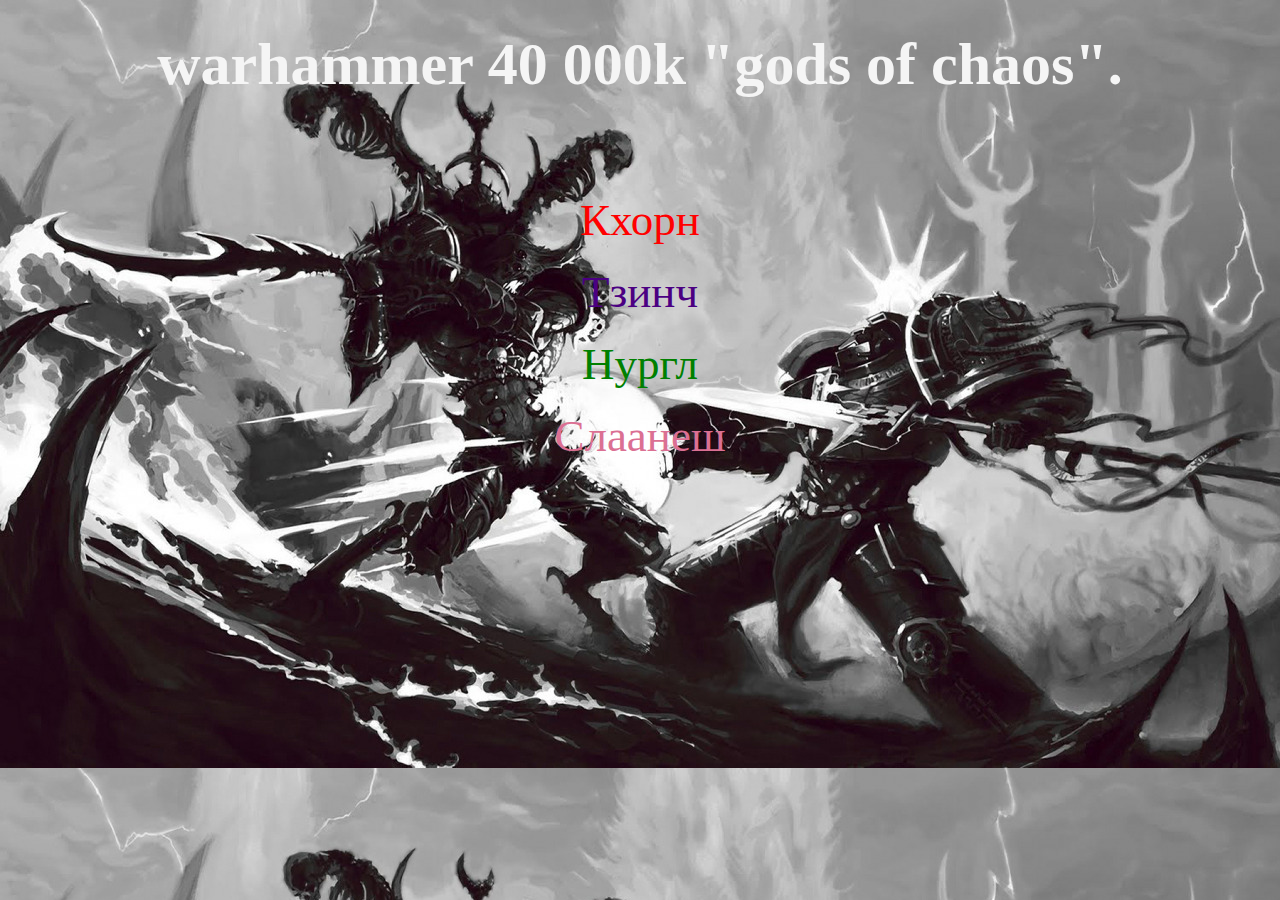
<file: index.html>
<!DOCTYPE html>
<html lang="ru">
  <head>
    <meta charset="UTF-8" />
    <meta name="viewport" content="width=device-width, initial-scale=1.0" />
    <link rel="stylesheet" href="style.css" type="text/css" />
    <title>Document</title>
  </head>

  <body>
    <div class="container">
      <div>
        <h1>warhammer 40 000k "gods of chaos".</h1>
        <ul>
          <li><a id="color-1" href="index_01.html#color-1">Кхорн</a></li>

          <li><a id="color-2" href="index_01.html#color-2">Тзинч</a></li>

          <li><a id="color-3" href="index_01.html#color-3">Нургл</a></li>

          <li><a id="color-4" href="index_01.html#color-4">Слаанеш</a></li>
        </ul>
      </div>
    </div>
  </body>
</html>
</file>
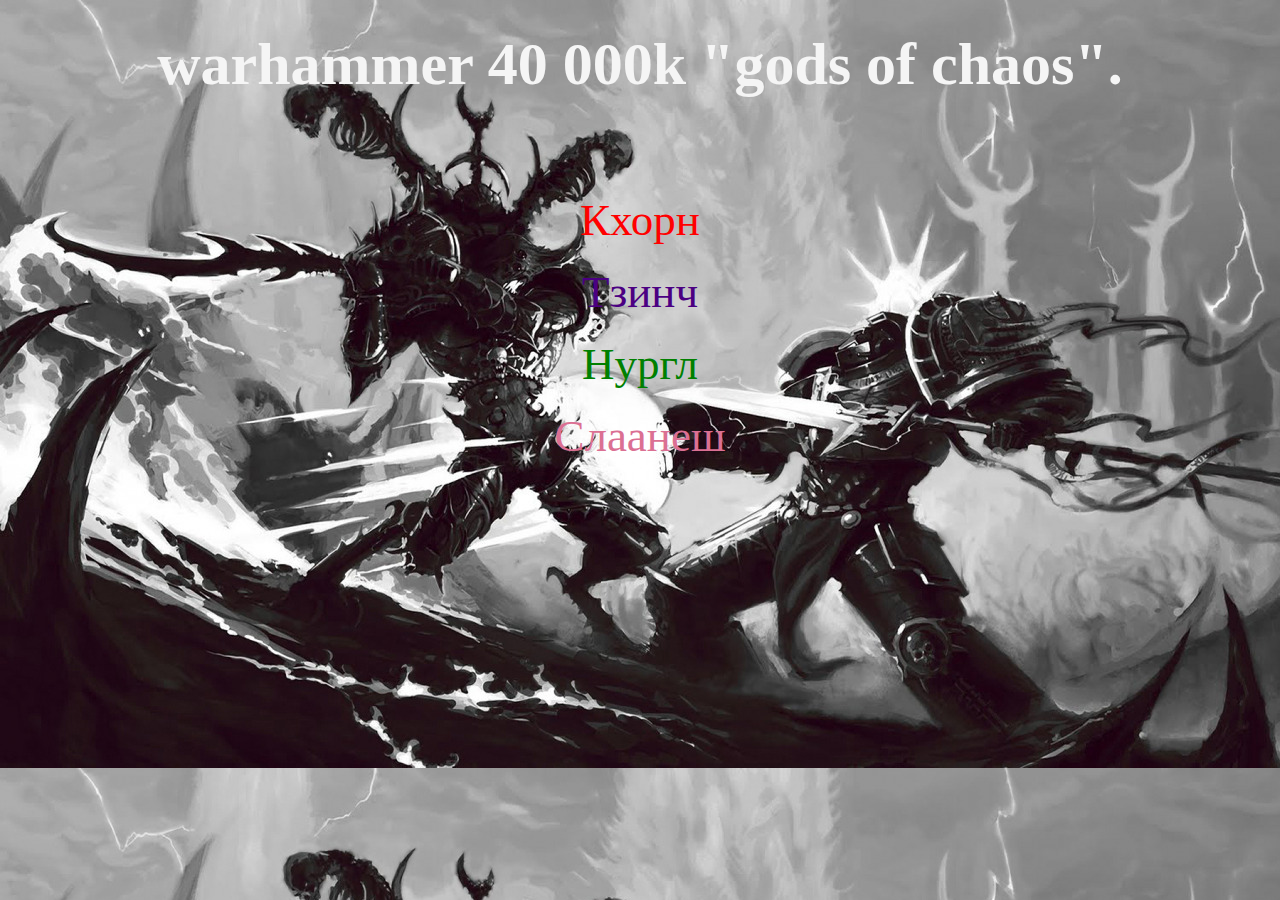
<file: warhammer "gods of chaos"./index.html>
<!DOCTYPE html>
<html lang="ru">

<head>
    <meta charset="UTF-8">
    <meta name="viewport" content="width=device-width, initial-scale=1.0">
    <link rel="stylesheet" href="style.css" type="text/css">
    <title>Document</title>

</head>

<body>
    <div class="container">
        <div>
            <h1>warhammer 40 000k "gods of chaos".</h1>
            <ul>
                <a href="index_01.html#color-1">
                    <li id="color-1">Кхорн</li>
                </a>
                <a href="index_01.html#color-2">
                    <li id="color-2">Тзинч</li>
                </a>
                <a href="index_01.html#color-3">
                    <li id="color-3">Нургл</li>
                </a>
                <a href="index_01.html#color-4">
                    <li id="color-4">Слаанеш</li>
                </a>
            </ul>
        </div>
    </div>
</body>
</html>
</file>
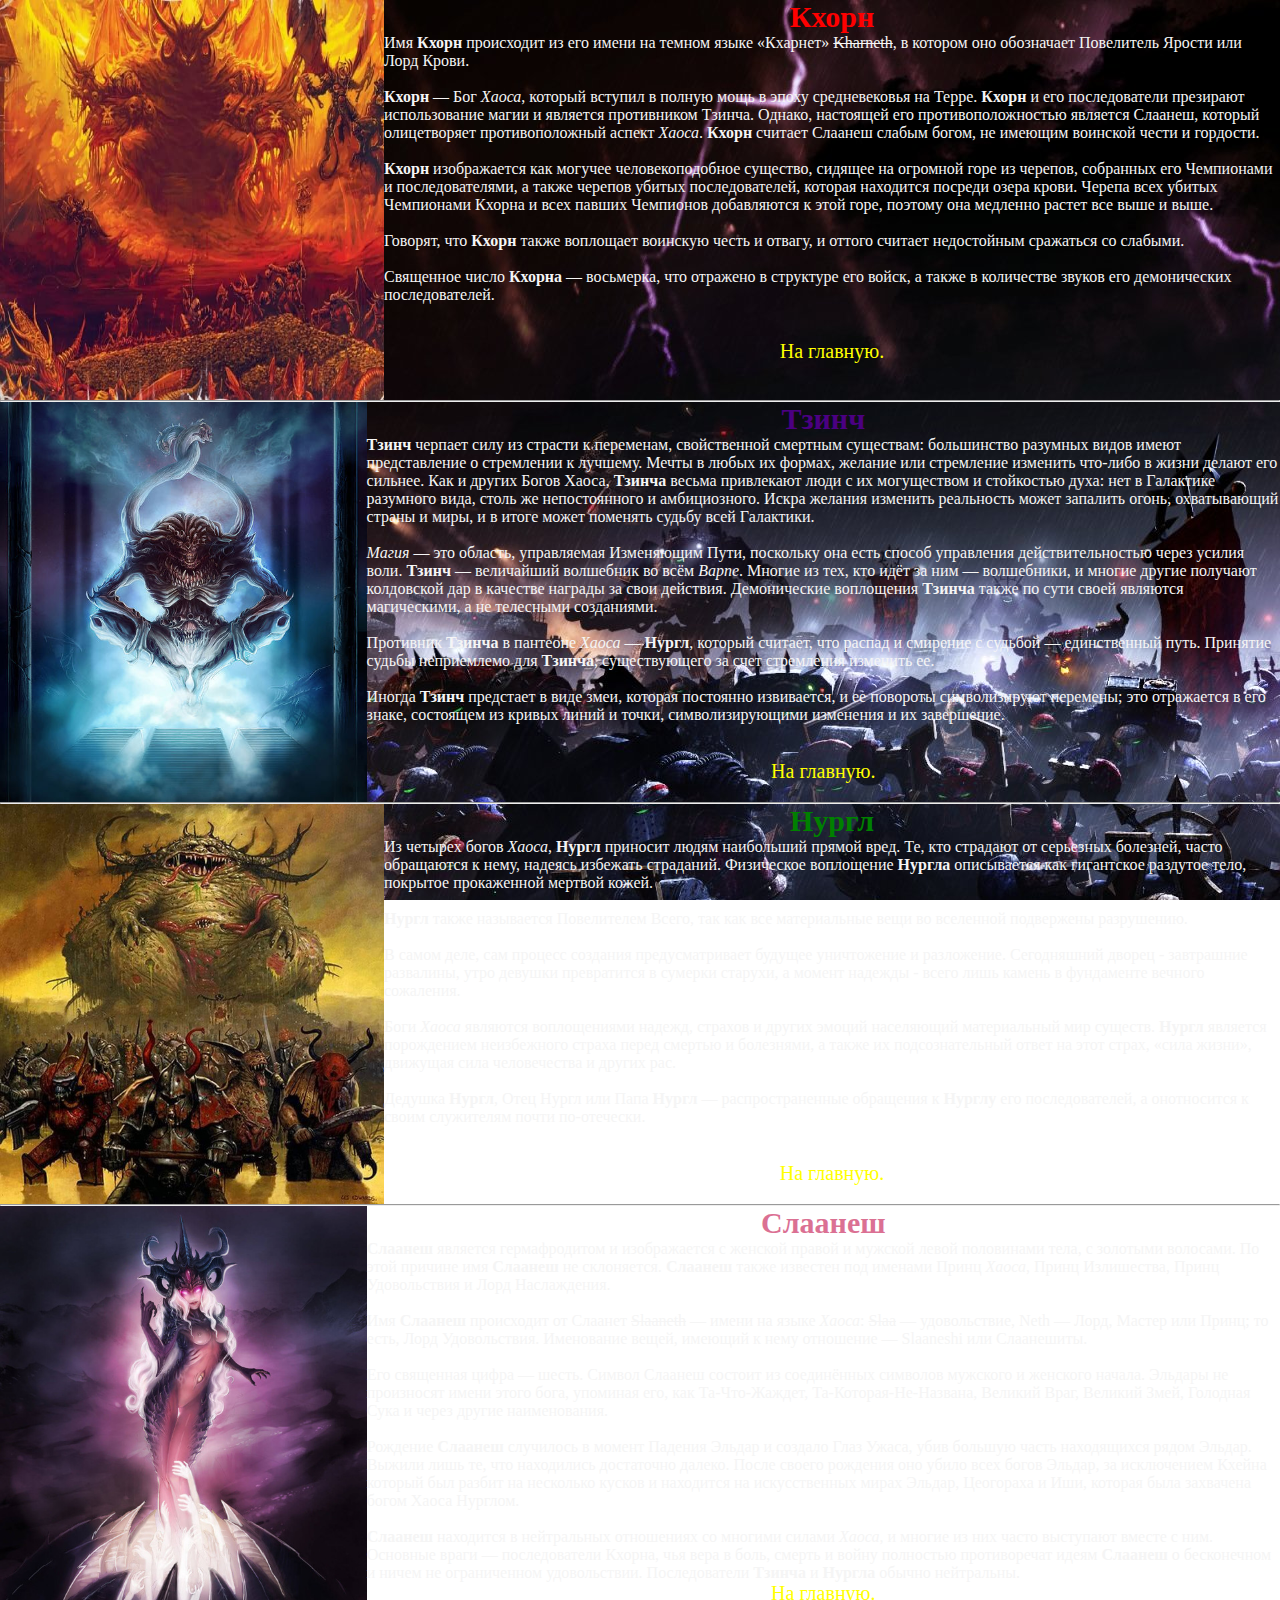
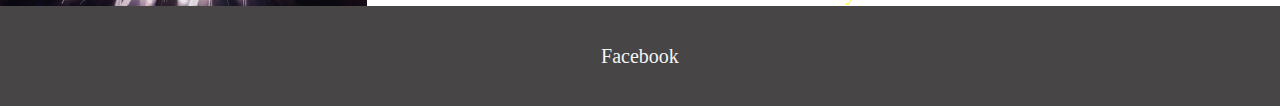
<file: index_01.html>
<!DOCTYPE html>
<html lang="en">

<head>
    <meta charset="UTF-8">
    <meta name="viewport" content="width=device-width, initial-scale=1.0">
    <link rel="stylesheet" href="style_01.css" type="text/css">
    <title>Document</title>
</head>

<body>
    <div class="container">
        <img height="400" src="img/68300470.jpg" alt="">
        <div class="text-wraper">
            <h2 class="name" id="color-1">Кхорн</h2>
            <p>Имя <b>Кхорн</b> происходит из его имени на темном языке «Кхарнет» <s>Kharneth</s>, в котором оно обозначает
                Повелитель Ярости или Лорд Крови.</p>
            <br>
            <p><b>Кхорн</b> — Бог <i>Хаоса</i>, который вступил в полную мощь в эпоху средневековья на Терре. <b>Кхорн</b> и его
                последователи презирают использование магии и является противником Тзинча. Однако, настоящей его
                противоположностью является Слаанеш, который олицетворяет противоположный аспект <i>Хаоса</i>. <b>Кхорн</b> считает
                Слаанеш слабым богом, не имеющим воинской чести и гордости.</p>
            <br>
            <p><b>Кхорн</b> изображается как могучее человекоподобное существо, сидящее на огромной горе из черепов, собранных
                его Чемпионами и последователями, а также черепов убитых последователей, которая находится посреди озера
                крови. Черепа всех убитых Чемпионами Кхорна и всех павших Чемпионов добавляются к этой горе, поэтому она
                медленно растет все выше и выше.</p>
            <br>
            <p>Говорят, что <b>Кхорн</b> также воплощает воинскую честь и отвагу, и оттого считает недостойным сражаться со
                слабыми.</p>
            <br>
            <p>
                Священное число <b>Кхорна</b> — восьмерка, что отражено в структуре его войск, а также в количестве звуков его
                демонических последователей.</p>
            <br><br>
            <a href="index.html" class="link">
                <p class="color-link">На главную.</p>
            </a>
        </div>
    </div>
    <hr>
    <div class="container">
        <img height="400" src="img/549px-Тзинч_1.jpg" alt="">
        <div class="text-wraper">
            <h2 class="name" id="color-2">Тзинч</h2>
            <p><b>Тзинч</b> черпает силу из страсти к переменам, свойственной смертным существам: большинство разумных видов
                имеют представление о стремлении к лучшему. Мечты в любых их формах, желание или стремление изменить
                что-либо в жизни делают его сильнее. Как и других Богов Хаоса, <b>Тзинча</b> весьма привлекают люди с их
                могуществом и стойкостью духа: нет в Галактике разумного вида, столь же непостоянного и амбициозного.
                Искра желания изменить реальность может запалить огонь, охватывающий страны и миры, и в итоге может
                поменять судьбу всей Галактики.</p>
            <br>
            <p><i>Магия</i> — это область, управляемая Изменяющим Пути, поскольку она есть способ управления
                действительностью
                через усилия воли. <b>Тзинч</b> — величайший волшебник во всём <i>Варпе</i>. Многие из тех, кто идёт за ним —
                волшебники, и многие другие получают колдовской дар в качестве награды за свои действия.
                Демонические
                воплощения <b>Тзинча</b> также по сути своей являются магическими, а не телесными созданиями.</p>
            <br>
            <p> Противник <b>Тзинча</b> в пантеоне <i>Хаоса</i> — <b>Нургл</b>, который считает, что распад и смирение с судьбой —
                единственный путь. Принятие судьбы неприемлемо для <b>Тзинча</b>, существующего за счет стремления изменить
                ее.</p>
            <br>
            <p>Иногда <b>Тзинч</b> предстает в виде змеи, которая постоянно извивается, и ее повороты символизируют
                перемены;
                это отражается в его знаке, состоящем из кривых линий и точки, символизирующими изменения и их
                завершение.</p>
            <br><br>
            <a href="index.html" class="link">
                <p class="color-link">На главную.</p>
            </a>
        </div>
    </div>
    <hr>
    <div class="container">
        <img height="400" src="img/s04773102.jpg" alt="">
        <div class="text-wraper">
            <h2 class="name" id="color-3">Нургл</h2>
            <p>Из четырех богов <i>Хаоса</i>, <b>Нургл</b> приносит людям наибольший прямой вред. Те, кто страдают от серьезных
                болезней, часто обращаются к нему, надеясь избежать страданий. Физическое воплощение <b>Нургла</b> описывается
                как гигантское раздутое тело, покрытое прокаженной мертвой кожей.</p>
            <br>
            <p> <b>Нургл</b> также называется Повелителем Всего, так как все материальные вещи во вселенной подвержены
                разрушению.</p>
            <br>
            <p> В самом деле, сам процесс создания предусматривает будущее уничтожение и разложение. Сегодняшний
                дворец - завтрашние развалины, утро девушки превратится в сумерки старухи, а момент надежды - всего
                лишь
                камень в фундаменте вечного сожаления.</p>
            <br>
            <p>Боги <i>Хаоса</i> являются воплощениями надежд, страхов и других эмоций населяющий материальный мир существ.
                <b>Нургл</b> является порождением неизбежного страха перед смертью и болезнями, а также их подсознательный
                ответ на этот страх, «сила жизни», движущая сила человечества и других рас.</p>
            <br>
            <p>Дедушка <b>Нургл</b>, Отец Нургл или Папа <b>Нургл</b> — распространенные обращения к <b>Нурглу</b> его последователей, а
                онотносится к своим служителям почти по-отечески.</p>
            <br><br>
            <a href="index.html" class="link">
                <p class="color-link">На главную.</p>
            </a>
        </div>
    </div>
    <hr>
    <div class="container">
        <img height="400" src="img/s71641405.jpg" alt="">
        <div class="text-wraper">
            <h2 class="name" id="color-4">Слаанеш</h2>
            <div>
                <p><b>Слаанеш</b> является гермафродитом и изображается с женской правой и мужской левой половинами тела, с
                    золотыми волосами. По этой причине имя <b>Слаанеш</b> не склоняется. <b>Слаанеш</b> также известен под именами
                    Принц
                    <i>Хаоса</i>, Принц Излишества, Принц Удовольствия и Лорд Наслаждения.</p>
                <br>
                <p>Имя <b>Слаанеш</b> происходит от Слаанет <s>Slaaneth</s> — имени на языке <i>Хаоса</i>: <s>Slaa</s> — удовольствие, Neth — Лорд,
                    Мастер или Принц; то есть, Лорд Удовольствия. Именование вещей, имеющий к нему отношение — Slaaneshi
                    или Слаанешиты.</p>
                <br>
                <p> Его священная цифра — шесть. Символ Слаанеш состоит из соединённых символов мужского и женского
                    начала.
                    Эльдары не произносят имени этого бога, упоминая его, как Та-Что-Жаждет, Та-Которая-Не-Названа,
                    Великий
                    Враг, Великий Змей, Голодная Сука и через другие наименования.</p>
                <br>
                <p>Рождение <b>Слаанеш</b> случилось в момент Падения Эльдар и создало Глаз Ужаса, убив большую часть
                    находящихся
                    рядом Эльдар. Выжили лишь те, что находились достаточно далеко. После своего рождения оно убило всех
                    богов Эльдар, за исключением Кхейна который был разбит на несколько кусков и находится на
                    искусственных
                    мирах Эльдар, Цеогораха и Иши, которая была захвачена богом Хаоса Нурглом.</p>
                <br>
                <p><b>Слаанеш</b> находится в нейтральных отношениях со многими силами <i>Хаоса</i>, и многие из них часто выступают
                    вместе с ним. Основные враги — последователи Кхорна, чья вера в боль, смерть и войну полностью
                    противоречат идеям <b>Слаанеш</b> о бесконечном и ничем не ограниченном удовольствии. Последователи <b>Тзинча</b>
                    и <b>Нургла</b> обычно нейтральны.</p>
                <a href="index.html" class="link">
                    <p class="color-link">На главную.</p>
                </a>

            </div>
        </div>
    </div>
    <div class="footer">
        <a href="https://www.facebook.com/">
            <p class="size">Facebook</p>
        </a>
    </div>
</body>

</html>
</file>
<file: style.css>
* {
    margin: 0;
    padding: 0;
}
body {
    width: 100%;
    background: url("img/warhammer-40k-shvatka\.jpg");
}
.container {
    display: flex;
    Justify-content: center;
    color: whitesmoke;
    list-style-type: none;   
    font-size: 30px; 
}
h1 {
    padding-top: 30px;
}
img {
    width: 300px;
    height: 300px;
}
ul {
    padding-top: 75px;
}
a {
    text-decoration: none;
}
li {
    display: flex;
    Justify-content: center;
    padding-top: 20px; 
    font-size: 45px;
}
#color-1 {
    color: red;
}
#color-2 {
    color: indigo;
}
#color-3 {
    color: green;
}
#color-4 {
    color: palevioletred;
}
</file>
<file: warhammer "gods of chaos"./style.css>
* {
    margin: 0;
    padding: 0;
}
body {
    width: 100%;
    background: url("img/warhammer-40k-shvatka\.jpg");
}
.container {
    display: flex;
    Justify-content: center;
    color: whitesmoke;
    list-style-type: none;   
    font-size: 30px; 
}
h1 {
    padding-top: 30px;
}
img {
    width: 300px;
    height: 300px;
}
ul {
    padding-top: 75px;
}
a {
    text-decoration: none;
}
li {
    display: flex;
    Justify-content: center;
    padding-top: 20px; 
    font-size: 45px;
}
#color-1 {
    color: red;
}
#color-2 {
    color: indigo;
}
#color-3 {
    color: green;
}
#color-4 {
    color: palevioletred;
}
</file>
<file: style_01.css>
* {
    margin: 0;
    padding: 0;
}
body {
    background: url(img/thumb-1920-863845.jpg);
    background-attachment: fixed;
    overflow-x: hidden;
}
.container {
    display: flex;
    justify-content: space-between;
}
.text-wraper {
    justify-content: center;
}
img {
    width: 30%;
}
.name {
    display: flex;
    justify-content: center;
    font-size: 30px;
}
#color-1 {
    color: red;
}
#color-2 {
    color: indigo;
}
#color-3 {
    color: green;
}
#color-4 {
    color: palevioletred;
}
p {
    color: whitesmoke;
}
.link {
    text-decoration: none;
}
.color-link {
    display: flex;
    justify-content: center;
    color: yellow;
    font-size: 20px;
}
.footer {
    display: flex;
    justify-content: center;
    align-items: center ;
    width: 100%;
    height: 100px;
    
    background-color: #474545;
    padding-right: 100px;
}
a {
    text-decoration: none;
}
.size {
    font-size: 20px; 
}
</file>
